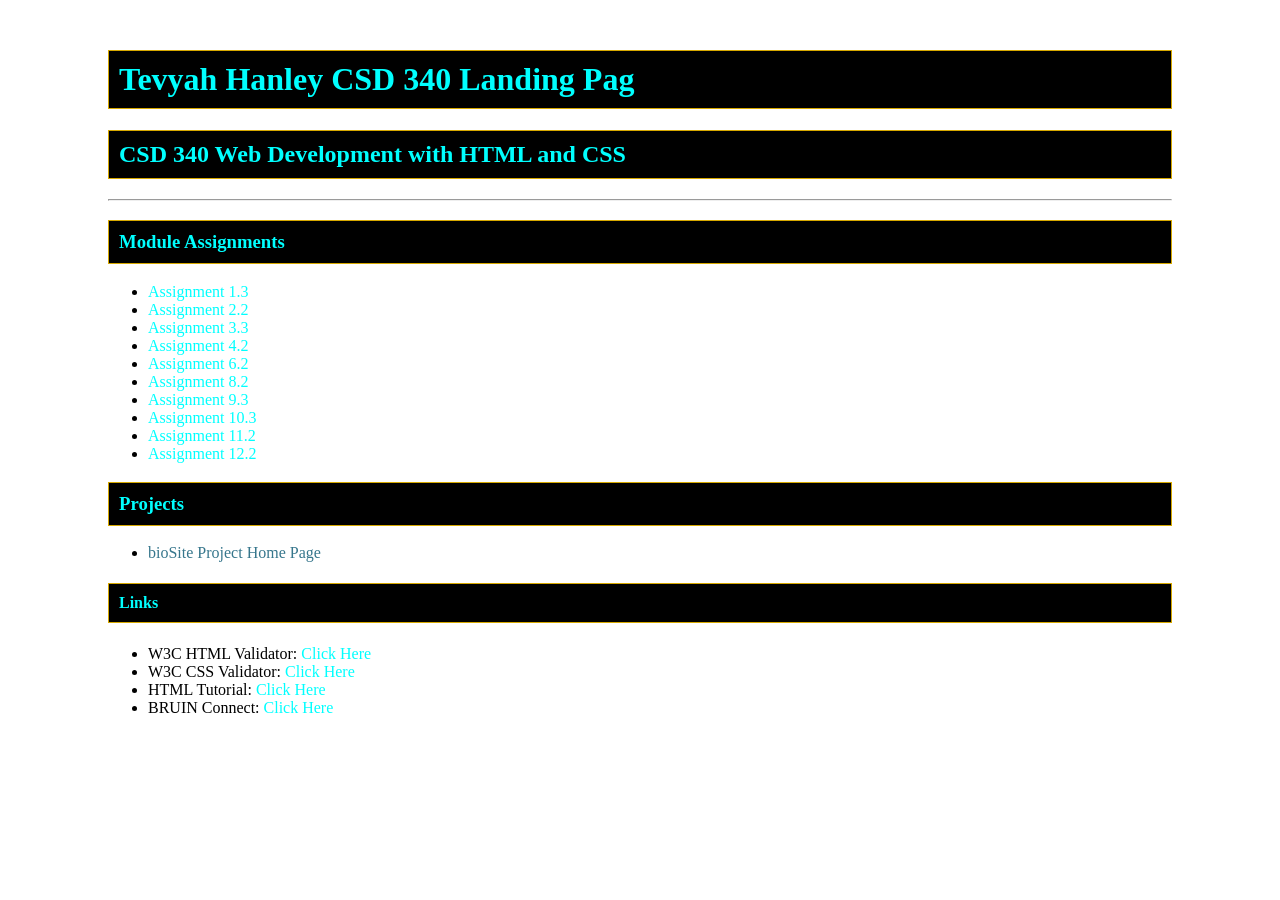
<file: index.html>
<!DOCTYPE html>
<html lang="en">
<head>
    <title>Tevyah Hanley CSD 340 Landing Page</title>
    <meta name="description" content="CSS Assignment">
    <meta name="keywords" content="HTML,CSS,JavaScript,Bellevue">
    <meta name="author" content="Tevyah Hanley">
    <meta name="robots" content="nofollow">
    <link rel="stylesheet" href="site.css">
</head>

<body>
<div id="container">

<h1>Tevyah Hanley CSD 340 Landing Pag</h1>
<h2>CSD 340 Web Development with HTML and CSS</h2>
<hr>
<h3>Module Assignments</h3>
<ul>
     <li><a href="module-1/hanley_Mod1_3.html">Assignment 1.3</a></li>
    <li><a href="module-2/Hanley_Mod2_2.html">Assignment 2.2</a></li>
    <li><a href="module-3/Hanley_Mod3_3.html">Assignment 3.3</a></li>
    <li><a href="module-4/Hanley_Mod4_2.html">Assignment 4.2</a></li>
    <li><a href="module-6/Hanley_Mod6_2.html">Assignment 6.2</a></li>
    <li><a href="module-8/Hanley_Mod8_2.html">Assignment 8.2</a></li>
    <li><a href="module-9/Hanley_Mod9_3.html">Assignment 9.3</a></li>
     <li><a href="module-10/Hanley_Mod10_3.html">Assignment 10.3</a></li>
     <li><a href="module-11/Hanley_Mod11_2.html">Assignment 11.2</a></li>
      <li><a href="module-12/Hanley_Mod12_2.html">Assignment 12.2</a></li>
</ul>
<h3>Projects</h3>
<ul>
    <li><a href="">bioSite Project Home Page</a></li>
</ul>
<h4>Links</h4>
<ul>
<li>W3C HTML Validator: <a href="https://validator.w3.org/">Click Here</a></li>  
<li>W3C CSS Validator: <a href="http://jigsaw.w3.org/css-validator/">Click Here</a></li>  
<li>HTML Tutorial: <a href="https://www.w3schools.com/html/">Click Here</a></li>  
<li>BRUIN Connect: <a href="https://bruinconnect.bellevue.edu/">Click Here</a></li>  

</ul>
</div>
</body>

</html>
</file>
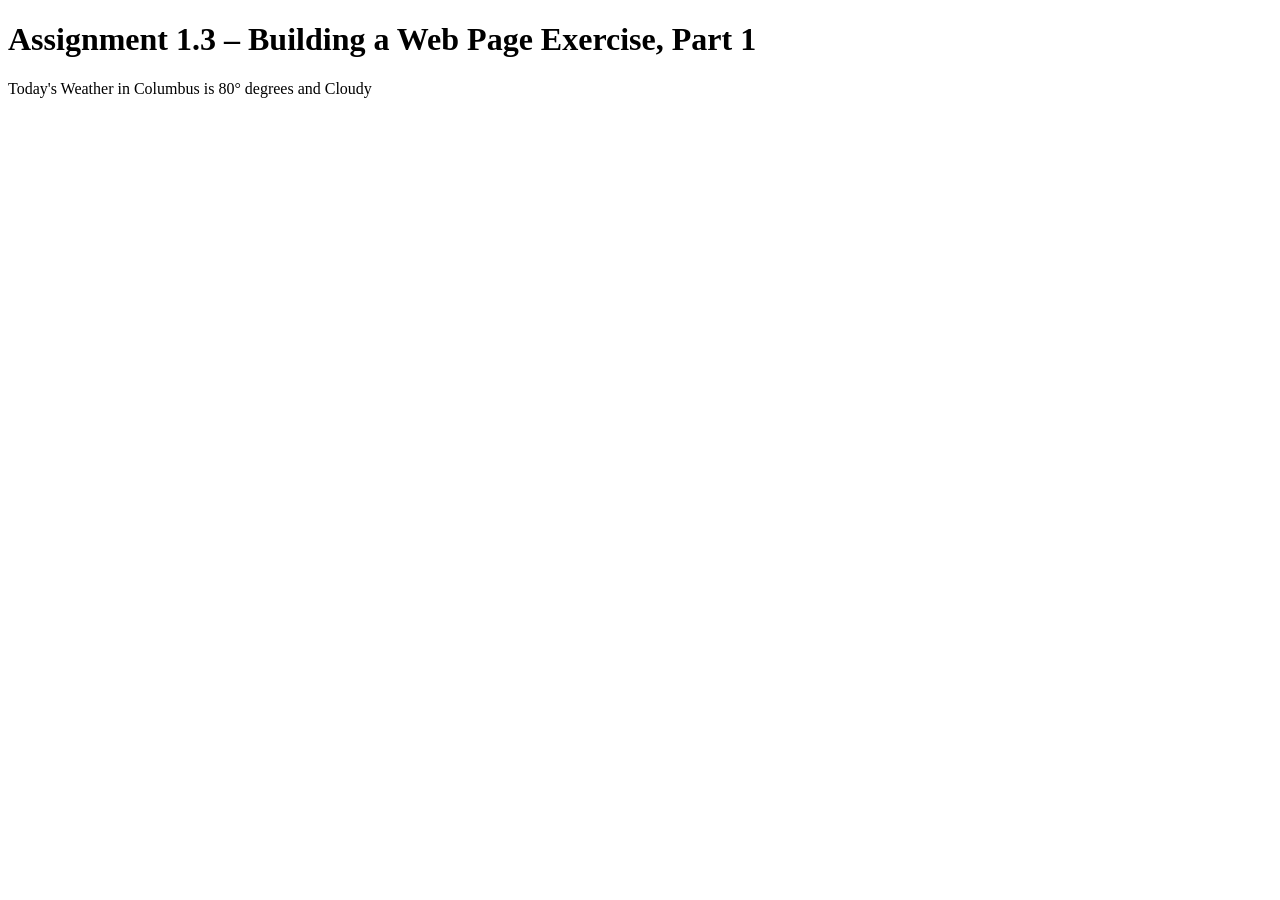
<file: module-1/hanley_Mod1_3.html>
<!DOCTYPE html>
<html lang="en">
<head>
    <title>CSD 340 Web Development with HTML and CSS</title>
</head>

<body>
<h1>Assignment 1.3 – Building a Web Page Exercise, Part 1</h1>
<p>Today's Weather in Columbus is 80° degrees and Cloudy</p>
</body>

</html>
</file>
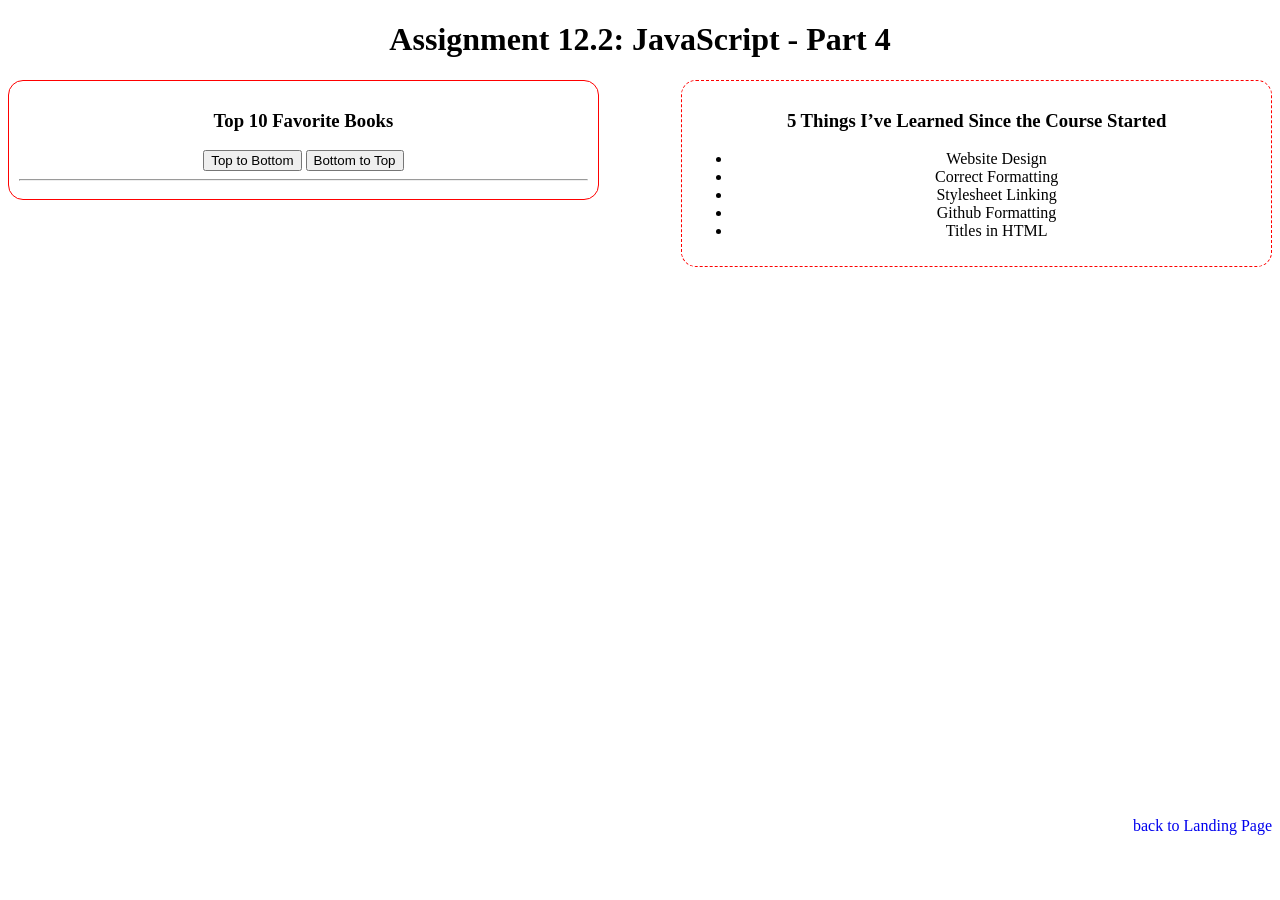
<file: module-12/Hanley_Mod12_2.html>
<!DOCTYPE html>
<html lang="en">
<head>
    <title>CSD 340 Web Development with HTML and CSS</title>
    <meta name="description" content="CSS Assignment">
    <meta name="keywords" content="HTML,CSS,JavaScript,Bellevue">
    <meta name="author" content="Tevyah Hanley">
    <meta name="robots" content="nofollow">
    <link rel="stylesheet" href="Hanley_Mod12_2.css">
</head>

<body>
<h1>Assignment 12.2: JavaScript - Part 4</h1>
<div id="container">
</div>
<div id="div1">
<h3>Top 10 Favorite Books</h3>
<!-- Added buttons as mentioned -->
<button onclick="topToBottom()">Top to Bottom</button>
<button onclick="bottomToTop()">Bottom to Top</button>
<hr>
<!-- Added display area for the JavaScript wording -->
<div id="bookList"></div>

</div>

<div id="div2">
<h3>5 Things I’ve Learned Since the Course Started</h3>
<ul>
    <li>Website Design</li>
    <li>Correct Formatting</li>
    <li>Stylesheet Linking</li>
    <li>Github Formatting</li>
    <li>Titles in HTML</li>
</ul>
</div>

<div id="div3">
<a href="../index.html">back to Landing Page</a>
</div>

<!-- Internal documentation and JavaScript section -->
<script>

// Array as mentioned in Javascript
const mybooktitles = [
    "The Lost Hero",
    "The Son Of Neptune",
    "The Mark of Athena",
    "The House of Hades",
    "The Blood of Olympus",
    "Catching Fire",
    "Mockingjay",
    "The Hunger Games",
    "To Kill a Mockingbird",
    "The Giver"
];

// Function to display books from top to bottom using innerHTML
function topToBottom() {
    document.getElementById("bookList").innerHTML = mybooktitles.join("<br>");
}

// Function to display books from bottom to top 
function bottomToTop() {
    document.getElementById("bookList").innerHTML = mybooktitles.slice().reverse().join("<br>");
}
</script>

</address>
</body>

</html>
</file>
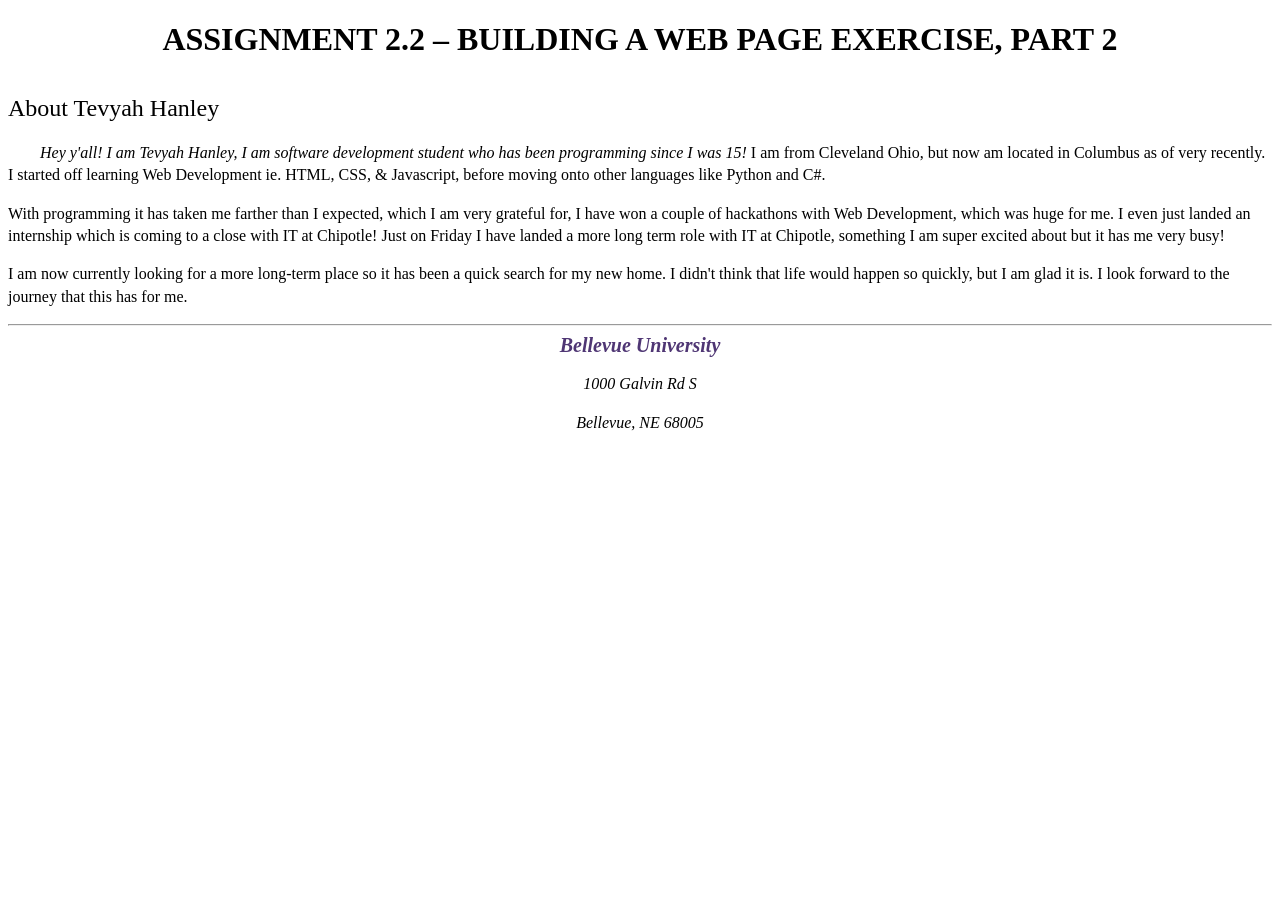
<file: module-2/Hanley_Mod2_2.html>
<!DOCTYPE html>
<html lang="en">
<head>
    <title>CSD 340 Web Development with HTML and CSS</title>
    <meta name="description" content="CSS Assignment">
    <meta name="keywords" content="HTML,CSS,JavaScript,Bellevue">
    <meta name="author" content="Tevyah Hanley">
    <meta name="robots" content="nofollow">
    <link rel="stylesheet" href="Hanley_Mod2_2.css">
</head>

<body>
<div id="container">
</div>
<h1>Assignment 2.2 – Building a Web Page Exercise, Part 2</h1>
<h2>About Tevyah Hanley</h2>
<p class="intro"><span class="sentence">Hey y'all! I am Tevyah Hanley, I am software development student who has been programming since I was 15!</span> I am from Cleveland Ohio, but now am located in Columbus as of very recently. I started off learning Web Development ie. HTML, CSS, & Javascript, before moving onto other languages like Python and C#. </p>
<p>With programming it has taken me farther than I expected, which I am very grateful for, I have won a couple of hackathons with Web Development, which was huge for me. I even just landed an internship which is coming to a close with IT at Chipotle! Just on Friday I have landed a more long term role with IT at Chipotle, something I am super excited about but it has me very busy! </p>
<p>I am now currently looking for a more long-term place so it has been a quick search for my new home. I didn't think that life would happen so quickly, but I am glad it is. I look forward to the journey that this has for me. </p>
<hr>
<address>
    <a href="https://degrees.bellevue.edu/">Bellevue University</a>
    <p>1000 Galvin Rd S</p>
    <p>Bellevue, NE 68005</p> 
  

</address>
</body>

</html>
</file>
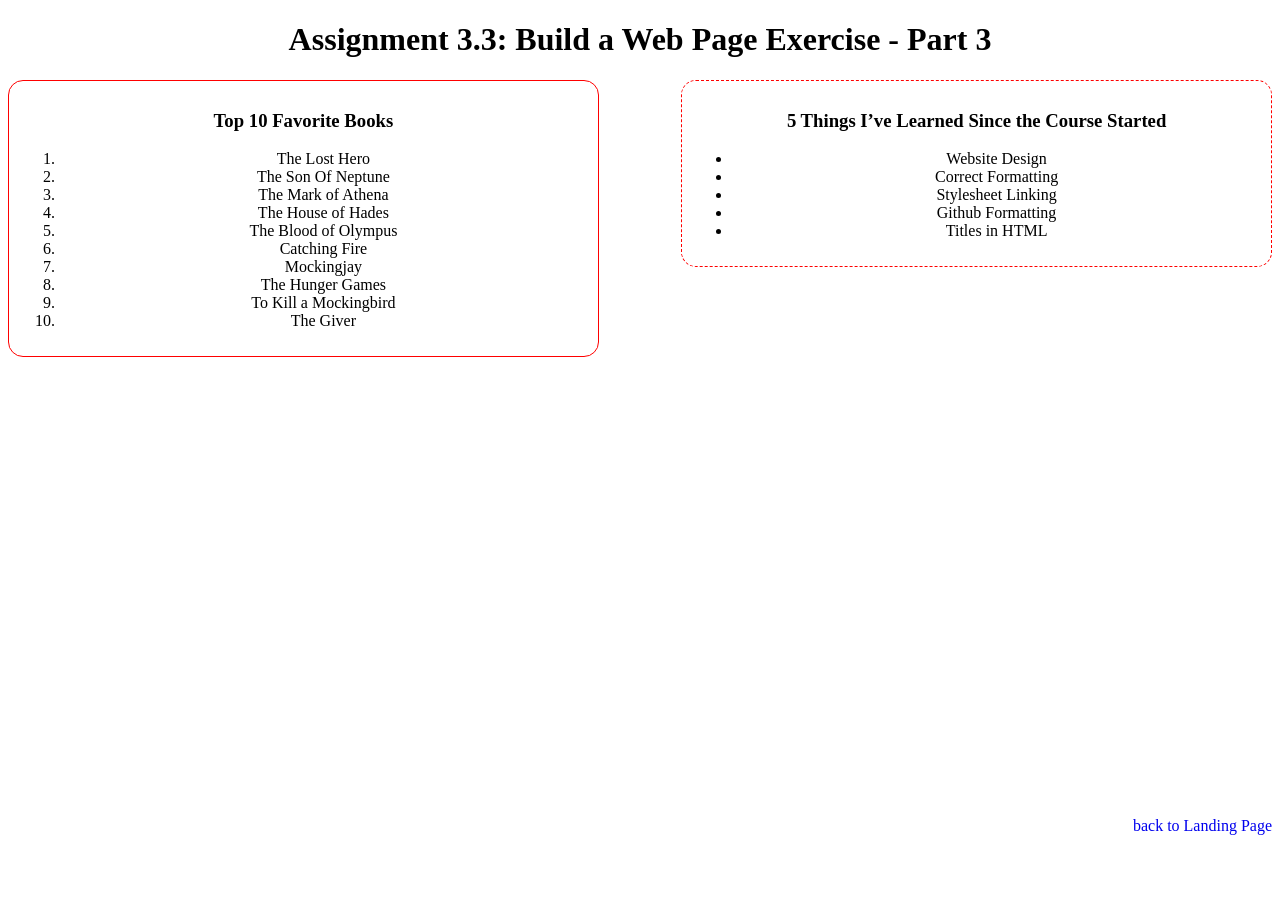
<file: module-3/Hanley_Mod3_3.html>
<!DOCTYPE html>
<html lang="en">
<head>
    <title>CSD 340 Web Development with HTML and CSS</title>
    <meta name="description" content="CSS Assignment">
    <meta name="keywords" content="HTML,CSS,JavaScript,Bellevue">
    <meta name="author" content="Tevyah Hanley">
    <meta name="robots" content="nofollow">
    <link rel="stylesheet" href="Hanley_Mod3_3.css">
</head>

<body>
<h1>Assignment 3.3: Build a Web Page Exercise - Part 3</h1>
<div id="container">
</div>
<div id="div1">
<h3>Top 10 Favorite Books</h3>
<ol>
    <li>The Lost Hero</li>
    <li>The Son Of Neptune</li>
    <li>The Mark of Athena</li>
    <li>The House of Hades</li>
    <li>The Blood of Olympus</li>
    <li>Catching Fire</li>
    <li>Mockingjay</li>
    <li>The Hunger Games</li>
    <li>To Kill a Mockingbird</li>
    <li>The Giver</li>
</ol>
</div>

<div id="div2">
<h3>5 Things I’ve Learned Since the Course Started</h3>
<ul>
    <li>Website Design</li>
    <li>Correct Formatting</li>
    <li>Stylesheet Linking</li>
    <li>Github Formatting</li>
    <li>Titles in HTML</li>
</ul>
</div>

<div id="div3">
<a href="../index.html">back to Landing Page</a>
</div>

</address>
</body>

</html>
</file>
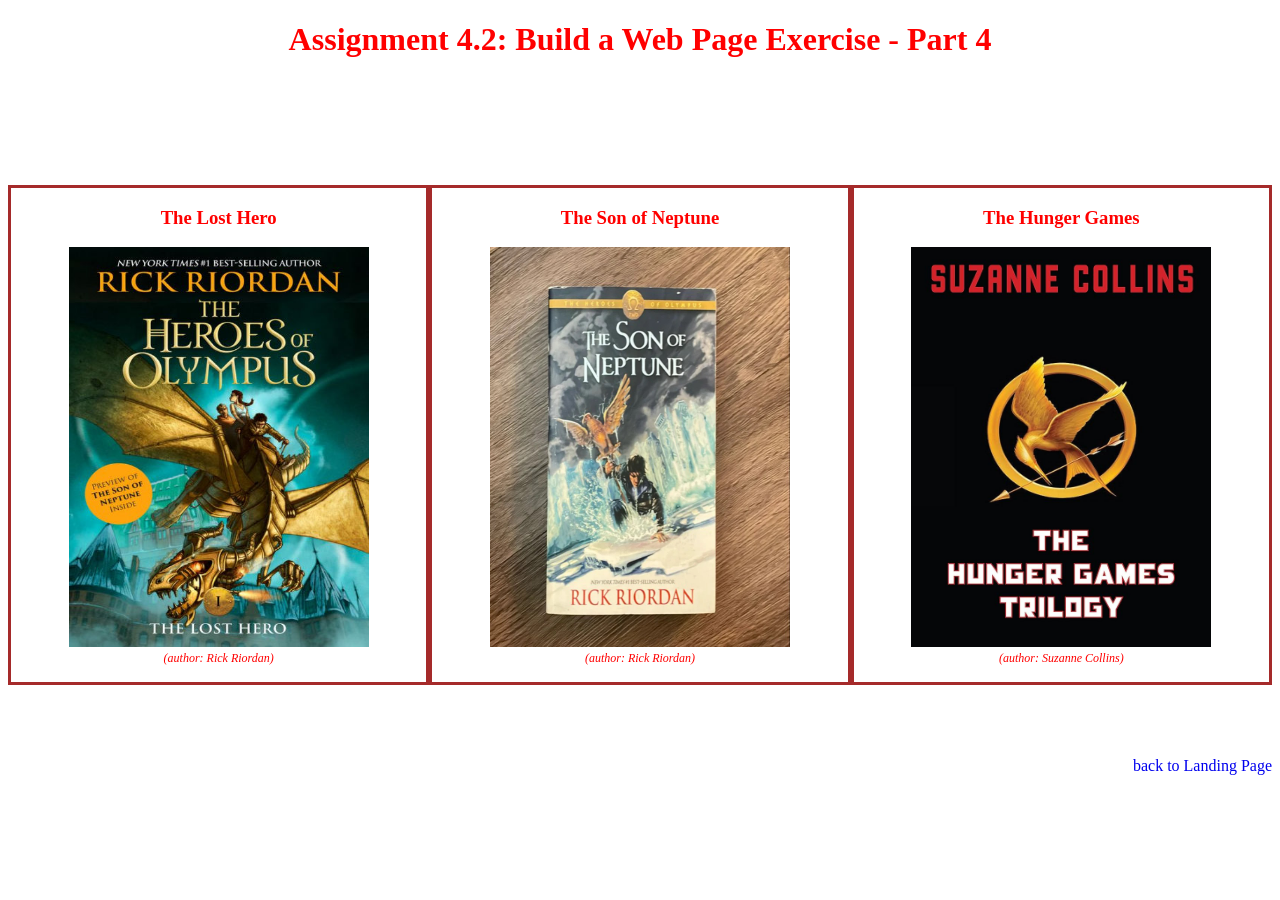
<file: module-4/Hanley_Mod4_2.html>
<!DOCTYPE html>
<html lang="en">
<head>
    <title>CSD 340 Web Development with HTML and CSS</title>
    <meta name="description" content="CSS Assignment">
    <meta name="keywords" content="HTML,CSS,JavaScript,Bellevue">
    <meta name="author" content="Tevyah Hanley">
    <meta name="robots" content="nofollow">
    <link rel="stylesheet" href="Hanley_Mod4_2.css">
</head>

<body>

<div id="container">
<h1>Assignment 4.2: Build a Web Page Exercise - Part 4</h1>
<div id="image-gallery">
    <div>
        <h3>The Lost Hero</h3>
        <figure>
            <img src="images/heroes.jpg">
            <figcaption>(author: Rick Riordan) </figcaption>
        </figure>
    </div>
    <div>
        <h3>The Son of Neptune</h3>
        <figure>
            <img src="images/neptune.jpeg">
            <figcaption>(author: Rick Riordan) </figcaption>
        </figure>
    </div>
    <div>
        <h3>The Hunger Games</h3>
        <figure>
            <img src="images/hunger.jpg">
            <figcaption>(author: Suzanne Collins) </figcaption>
        </figure>
    </div>
</div>
</div>
<br>
<br>
<br>
<br>
<a id="landing" href="../index.html">back to Landing Page</a>

</body>

</html>
</file>
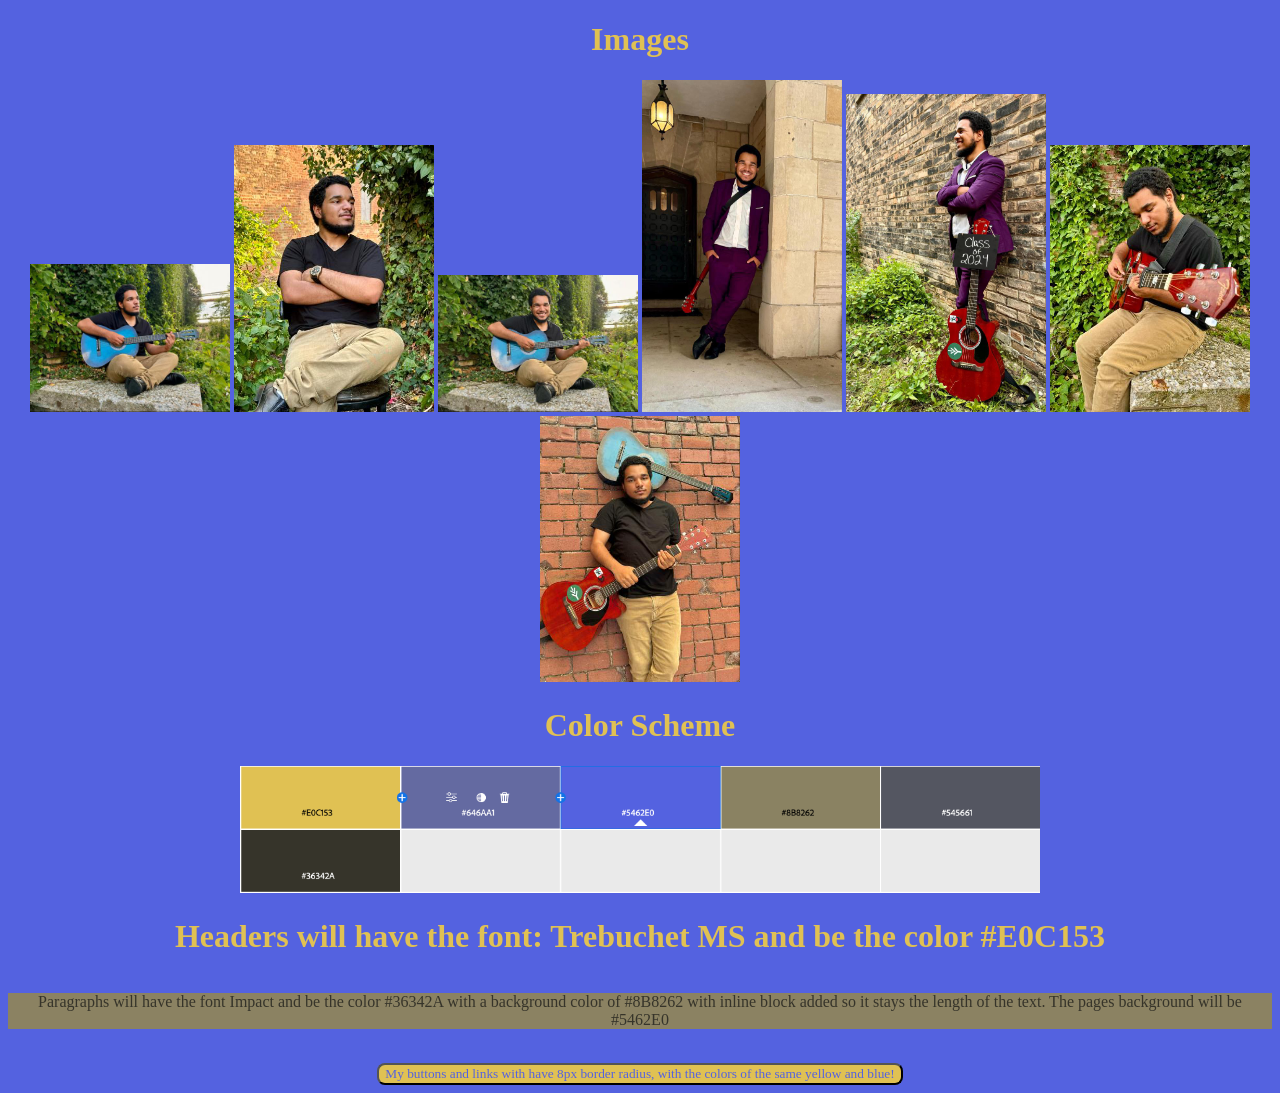
<file: module-5/styleguide.html>
<!DOCTYPE html>
<html lang="en">
<head>
    <title>My styleguide</title>
    <meta name="description" content="CSS Assignment">
    <meta name="keywords" content="HTML,CSS,JavaScript,Bellevue">
    <meta name="author" content="Tevyah Hanley">
    <meta name="robots" content="nofollow">
    <link rel="stylesheet" href="site.css">
</head>

<body>
    <h1>Images</h1>
<img class="photo" src="photos/1.JPG">
<img class="photo" src="photos/2.JPG">
<img class="photo" src="photos/3.JPG">
<img class="photo" src="photos/4.JPG">
<img class="photo" src="photos/5.JPG">
<img class="photo" src="photos/6.JPG">
<img class="photo" src="photos/7.JPG">

<h1>Color Scheme</h1>
<img id="color" src="photos/color.png">

<h1>Headers will have the font: Trebuchet MS and be the color #E0C153</h1>
<p>Paragraphs will have the font Impact and be the color #36342A with a background color of #8B8262 with inline block added so it stays the length of the text. The pages background will be #5462E0</p>
<br>
<br>
<button>My buttons and links with have 8px border radius, with the colors of the same yellow and blue!</button>

</body>

</html>
</file>
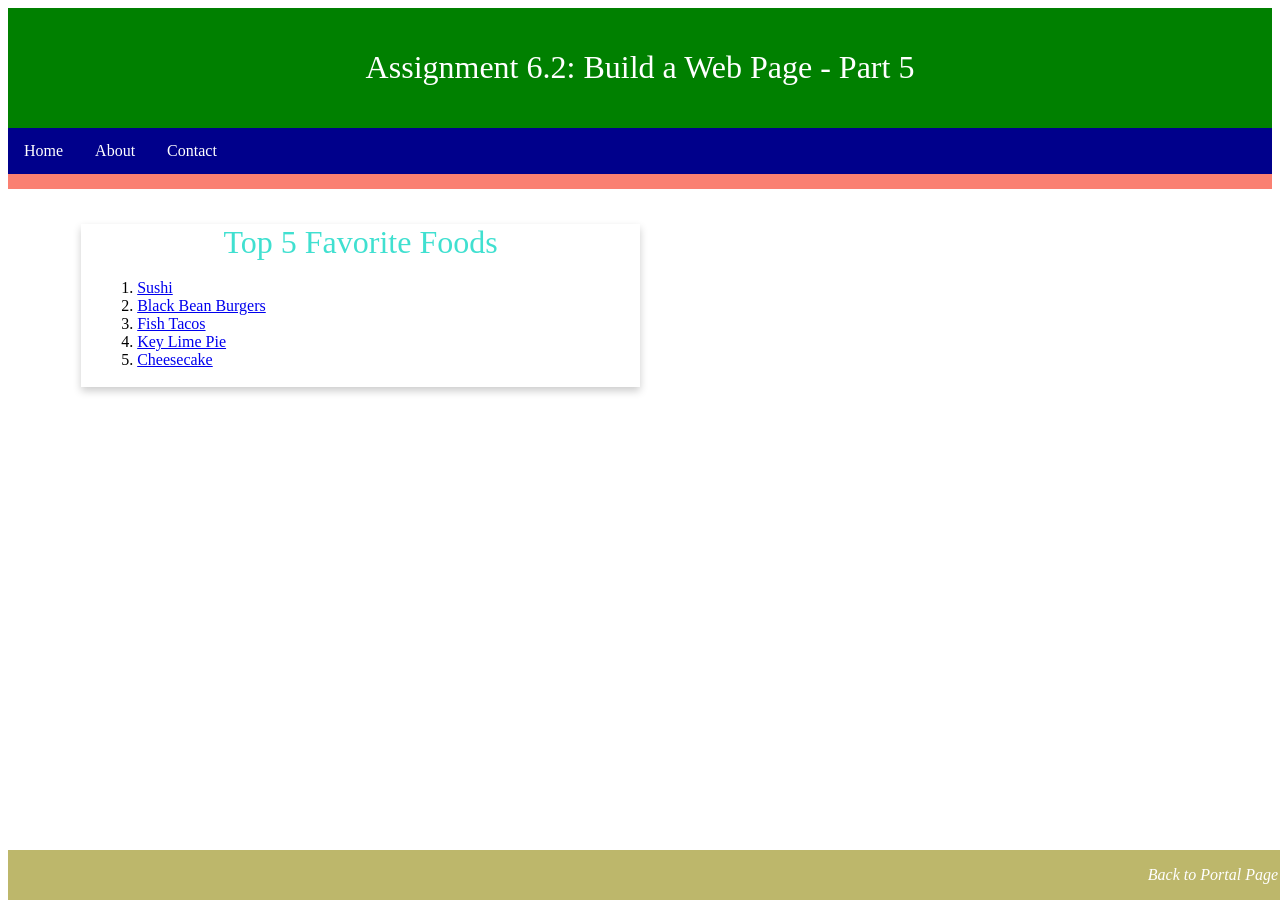
<file: module-6/Hanley_Mod6_2.html>
<!DOCTYPE html>
<html lang="en">
<head>
  <meta charset="UTF-8">
  <meta name="viewport" content="width=device-width, initial-scale=1.0">
  <title>CSD 340 Web Development with HTML and CSS</title>
  <link rel="stylesheet" href="Hanley_Mod6_2.css">
</head>
<body>
  <header>
    <h1>Assignment 6.2: Build a Web Page - Part 5</h1>
  </header>

  <div id="navbar">
    <a href="#">Home</a>
    <a href="#">About</a>
    <a href="#">Contact</a>
  </div>

  <div id="container">
    <div class="card">
      <div class="card-title">Top 5 Favorite Foods</div>
      <div class="card-content">
        <ol>
    <li><a href="https://www.justonecookbook.com/sushi-roll/" target="_blank">Sushi</a></li>
  <li><a href="https://www.loveandlemons.com/black-bean-burger-recipe/" target="_blank">Black Bean Burgers</a></li>
  <li><a href="https://www.simplyrecipes.com/recipes/fish_tacos/" target="_blank">Fish Tacos</a></li>
  <li><a href="https://www.allrecipes.com/recipe/12698/easy-key-lime-pie-i/" target="_blank">Key Lime Pie</a></li>
  <li><a href="https://www.sallysbakingaddiction.com/classic-cheesecake/" target="_blank">Cheesecake</a></li>
</ol>
      </div>
    </div>
  </div>

  <footer>
    <p><a href="../index.html">Back to Portal Page</a></p>
  </footer>
</body>
</html>
</file>
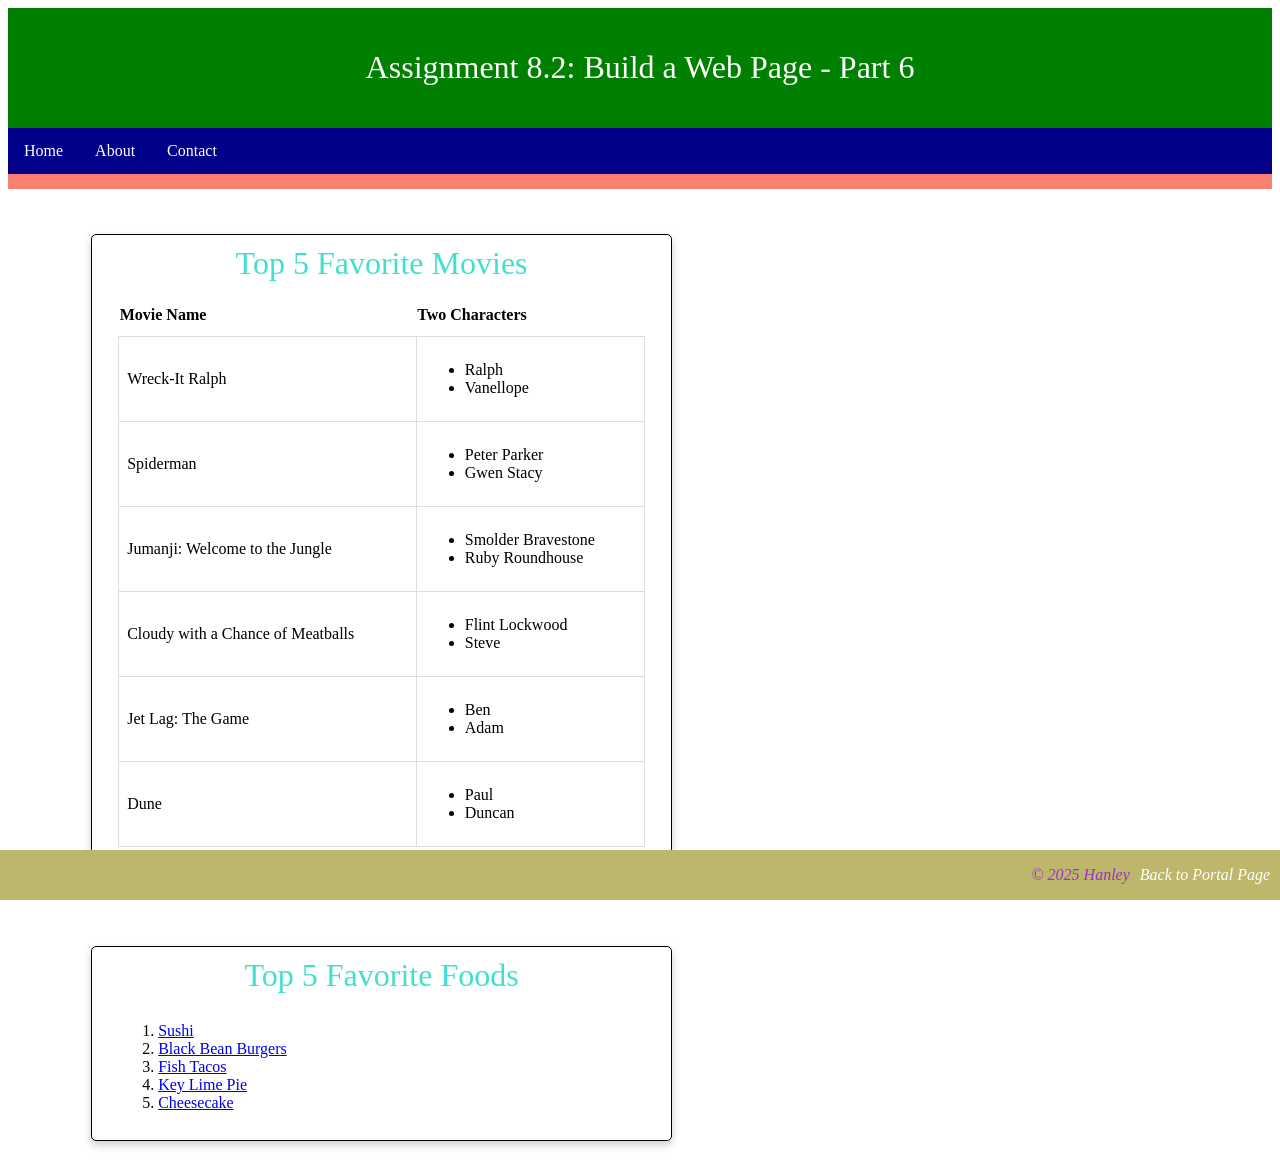
<file: module-8/Hanley_Mod8_2.html>
<!DOCTYPE html>
<html lang="en">
<head>
  <meta charset="UTF-8">
  <meta name="viewport" content="width=device-width, initial-scale=1.0">
  <title>CSD 340 Web Development with HTML and CSS</title>
  <link rel="stylesheet" href="Hanley_Mod8_2.css">
</head>
<body>
  <header>
    <h1>Assignment 8.2: Build a Web Page - Part 6</h1>
  </header>

  <div id="navbar">
    <a href="#">Home</a>
    <a href="#">About</a>
    <a href="#">Contact</a>
  </div>

  <div id="container">
    <div class="card">
      <div class="title">Top 5 Favorite Movies</div>
      <div class="content">
        <table id="movies">
          <tr>
            <th>Movie Name</th>
            <th>Two Characters</th>
          </tr>
          <tr>
            <td>Wreck-It Ralph</td>
            <td>
              <ul>
                <li>Ralph</li>
                <li>Vanellope</li>
              </ul>
            </td>
          </tr>
          <tr>
            <td>Spiderman</td>
            <td>
              <ul>
                <li>Peter Parker</li>
                <li>Gwen Stacy</li>
              </ul>
            </td>
          </tr>
          <tr>
            <td>Jumanji: Welcome to the Jungle</td>
            <td>
              <ul>
                <li>Smolder Bravestone</li>
                <li>Ruby Roundhouse</li>
              </ul>
            </td>
          </tr>
          <tr>
            <td>Cloudy with a Chance of Meatballs</td>
            <td>
              <ul>
                <li>Flint Lockwood</li>
                <li>Steve</li>
              </ul>
            </td>
          </tr>
          <tr>
            <td>Jet Lag: The Game</td>
            <td>
              <ul>
                <li>Ben</li>
                <li>Adam</li>
              </ul>
            </td>
          </tr>
          <tr>
            <td>Dune</td>
            <td>
              <ul>
                <li>Paul</li>
                <li>Duncan</li>
              </ul>
            </td>
          </tr>
        </table>
      </div>
    </div>

    <br><br>

    <div class="card">
      <div class="title">Top 5 Favorite Foods</div>
      <div class="content">
        <ol>
          <li><a href="https://www.justonecookbook.com/sushi-roll/" target="_blank">Sushi</a></li>
          <li><a href="https://www.loveandlemons.com/black-bean-burger-recipe/" target="_blank">Black Bean Burgers</a></li>
          <li><a href="https://www.simplyrecipes.com/recipes/fish_tacos/" target="_blank">Fish Tacos</a></li>
          <li><a href="https://www.allrecipes.com/recipe/12698/easy-key-lime-pie-i/" target="_blank">Key Lime Pie</a></li>
          <li><a href="https://www.sallysbakingaddiction.com/classic-cheesecake/" target="_blank">Cheesecake</a></li>
        </ol>
      </div>
    </div>
  </div>

  <footer>
    <p><a href="../index.html">Back to Portal Page</a></p>
    <p>&copy; 2025 Hanley</p>
  </footer>
</body>
</html>
</file>
<file: site.css>
#container{
    margin-top: 50px;
    margin-left: 100px;
    margin-right: 100px;
}

h1,h2,h3,h4{
    background-color: black;
    color: aqua;
    border: 1px solid #D6A800;
    padding: 10px;
}

a{
    color: aqua;
    text-decoration: none;
}

a:hover{
    color: blue;
    text-decoration: none;
}

a:visited{
    color: rgb(54, 118, 140);
    text-decoration: none;
}
</file>
<file: module-12/Hanley_Mod12_2.css>
body{
    text-align: center;
}

#div1, #div2{
    width: 45%
}

#div1{
     float:left;
}

#div2{
     float:right;
}

#div3{
   
width: 100%;
text-align: right;
margin-top: 60%;
margin-bottom: 20px;
}

h3{
    font-weight: 500px;
}

li{
    font-weight: 300px;
}

#div1{
    border: 1px solid red;
    border-radius: 15px;
    padding: 10px;
}

#div2{
    border: 1px dashed red;
    border-radius: 15px;
    padding: 10px;
    list-style-type: upper-roman;
}

a{
    text-decoration: none;
}

a:hover{
    text-decoration: underline;
}
</file>
<file: module-2/Hanley_Mod2_2.css>
html, body{
    font-size: 16px;
}

p{
    font-weight: 400;
    line-height: 1.4em;
}

h1{
     font-weight: 700;
     text-transform: uppercase;
     text-align: center;
}

h2{
     font-weight: 500;
     text-align: left;
     padding-top: 15px;
}

address{
    text-align: center;
    
}

a{
    font-weight: bold;
    font-size: 1.25em;
    color: #4F3674;
    text-decoration: none;
}

a:hover{
    
    background-color: #D6A800;
    text-decoration: underline;
}

a:visited{
    
    background-color: aquamarine;
    text-decoration: dotted;
}

.sentence{
  font-style: italic;
}

.intro{
    text-indent: 2em;
}
</file>
<file: module-3/Hanley_Mod3_3.css>
body{
    text-align: center;
}

#div1, #div2{
    width: 45%
}

#div1{
     float:left;
}

#div2{
     float:right;
}

#div3{
   
width: 100%;
text-align: right;
margin-top: 60%;
margin-bottom: 20px;
}

h3{
    font-weight: 500px;
}

li{
    font-weight: 300px;
}

#div1{
    border: 1px solid red;
    border-radius: 15px;
    padding: 10px;
}

#div2{
    border: 1px dashed red;
    border-radius: 15px;
    padding: 10px;
    list-style-type: upper-roman;
}

a{
    text-decoration: none;
}

a:hover{
    text-decoration: underline;
}
</file>
<file: module-4/Hanley_Mod4_2.css>
h1,h3,figure,figcaption{
    text-align: center;
    color: rgb(255, 0, 0);
}

#image-gallery {
  display: grid;
  grid-template-columns: auto auto auto;
  margin-top: 10%;

}

#image-gallery > div {
    border-style: solid;
    color: brown;
}

figcaption{
    font-style: italic;
    font-size: .75em;
}

img{
    width: 300px;
    height: 400px;
}

#landing{
    text-decoration: none;
    float: right;
}

#landing:hover{
    text-decoration: underline;
}
</file>
<file: module-5/site.css>
body{
    background-color: #5462E0;
    text-align: center;
}
.photo{
   width: 200px;
}

#color{
    width: 800px;
}

h1{
    font-family:'Trebuchet MS';
    color: #E0C153;
}

p{
    font-family:Impact;
    color: #36342A;
    background-color: #8B8262;
    display: inline-block;
}

button{
    font-family:Impact;
    color: #5462E0;
    background-color: #E0C153;
    display: inline-block;
    border-radius: 8px;
}
</file>
<file: module-6/Hanley_Mod6_2.css>
header {
  background-color: green;
  color: white;
  padding: 20px;
  text-align: center;
}

h1 {
  font-weight: 400;
}

#navbar {
  overflow: hidden;
  background-color: darkblue;
  border-bottom: solid 15px salmon;
}

#navbar a {
  float: left;
  display: block;
  color: white;
  text-align: center;
  padding: 14px 16px;
  text-decoration: none;
}

#navbar a:hover {
  background-color: salmon;
  color: gray;
}
#container {
  margin-top: 2%;
  margin-left: 5%;
  margin-right: 5%;
  padding: 10px;
}


.card {
  box-shadow: 0 4px 8px 0 rgba(0,0,0,0.2);
  transition: 0.3s;
  width: 50%;
}

.card:hover {
  box-shadow: 0 8px 16px 0 rgba(0,0,0,0.2);
}

.card-title {
  text-align: center;
  font-size: 2em;
  color: turquoise;
  font-weight: 400;
}

.card-content {
  padding: 2px 16px;
}

 footer {
  background-color: darkkhaki;
  position: absolute;
  bottom: 0;
  width: 100%;
}

footer p {
  color: darkorchid;
  font-weight: 400;
  float: right;
  padding-right: 10px;
  font-style: italic;
}

footer a {
  text-decoration: none;
  color: white;
}

footer a:hover {   
  text-decoration: underline;
}
</file>
<file: module-8/Hanley_Mod8_2.css>
header {
  background-color: green;
  color: white;
  padding: 20px;
  text-align: center;
}

h1 {
  font-weight: 400;
}

#navbar {
  overflow: hidden;
  background-color: darkblue;
  border-bottom: solid 15px salmon;
}

#navbar a {
  float: left;
  display: block;
  color: white;
  text-align: center;
  padding: 14px 16px;
  text-decoration: none;
}

#navbar a:hover {
  background-color: salmon;
  color: gray;
}

#container {
  margin-top: 2%;
  margin-left: 5%;
  margin-right: 5%;
  padding: 10px;
}

.card {
  border: 1px solid #000;
  border-radius: 5px;
  margin: 10px;
  padding: 10px;
  box-shadow: 0 4px 8px 0 rgba(0,0,0,0.2);
  transition: 0.3s;
  width: 50%;
}

.card:hover {
  box-shadow: 0 8px 16px 0 rgba(0,0,0,0.2);
}

.title {
  text-align: center;
  font-size: 2em;
  color: turquoise;
  font-weight: 400;
  margin-bottom: 10px;
}

.content {
  font-size: 16px;
  padding: 2px 16px;
}

#movies {
  border-collapse: collapse;
  width: 100%;
  margin-bottom: 30px;
}

#movies th {
  padding-top: 12px;
  padding-bottom: 12px;
  text-align: left;
}

#movies td {
  border: 1px solid #ddd;
  padding: 8px;
}

footer {
  background-color: darkkhaki;
  position: fixed;
  bottom: 0;
  width: 100%;
  left: 0;
}

footer p {
  color: darkorchid;
  font-weight: 400;
  float: right;
  padding-right: 10px;
  font-style: italic;
}

footer a {
  text-decoration: none;
  color: white;
}

footer a:hover {   
  text-decoration: underline;
}
</file>
